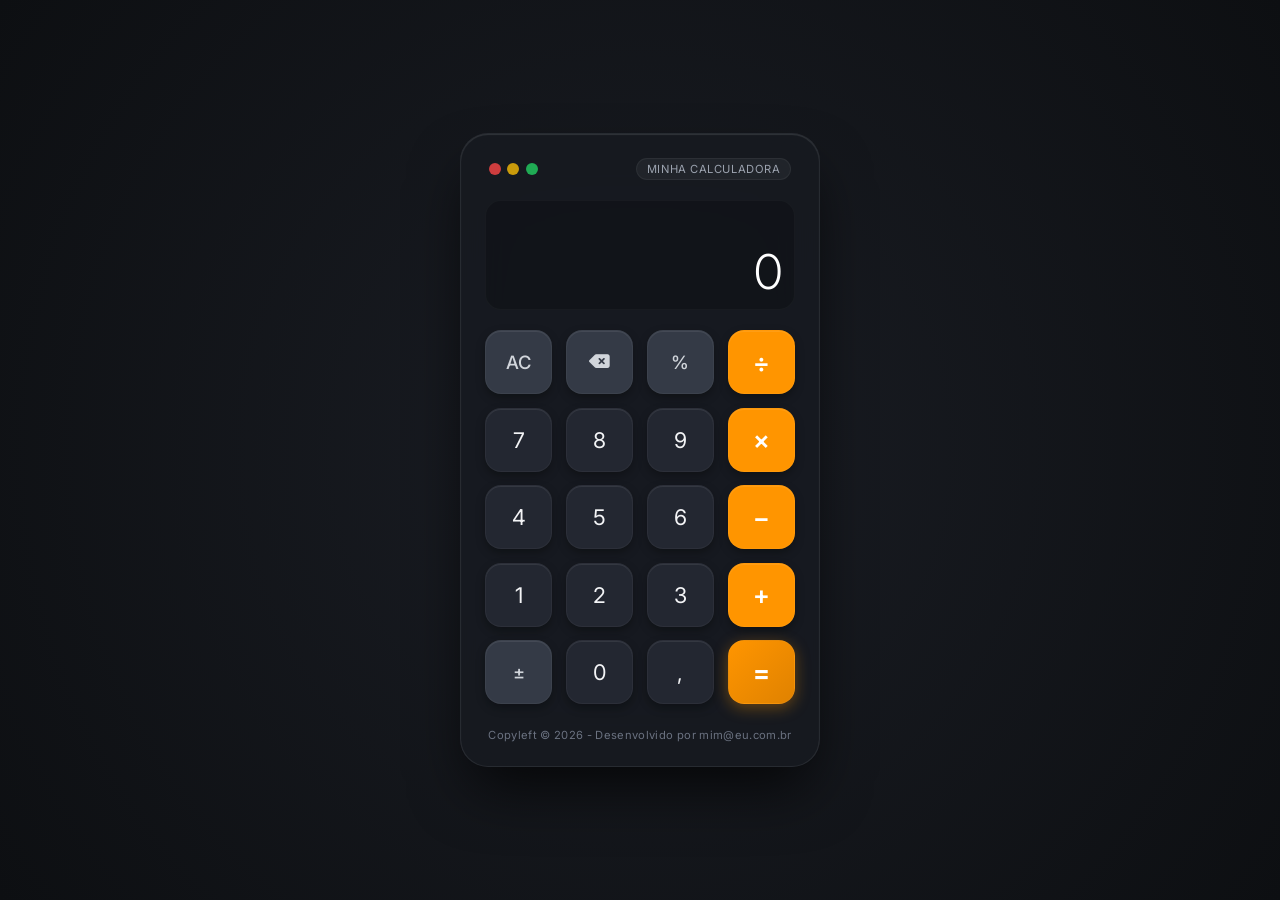
<file: site/calculadora/index.html>
<!DOCTYPE html>
<html lang="pt-BR">
<head>
    <meta charset="UTF-8">
    <meta name="viewport" content="width=device-width, initial-scale=1.0">
    <title>Calculadora Dark Mode</title>
    <!-- FontAwesome para Ícones -->
    <link rel="stylesheet" href="https://cdnjs.cloudflare.com/ajax/libs/font-awesome/6.4.0/css/all.min.css">
    <!-- Google Fonts Inter -->
    <link href="https://fonts.googleapis.com/css2?family=Inter:wght@300;400;500;600;700&display=swap" rel="stylesheet">
    <!-- CSS da Calculadora -->
    <link rel="stylesheet" href="css/calculadora.css">
</head>
<body>
    <!-- Container Principal da Calculadora -->
    <main class="calculator-card">
        <!-- Cabeçalho -->
        <header class="calculator-header">
            <div class="window-dots">
                <span class="dot dot-red" title="Fechar"></span>
                <span class="dot dot-yellow" title="Minimizar"></span>
                <span class="dot dot-green" title="Expandir"></span>
            </div>
            <span class="header-badge">Minha calculadora</span>
        </header>

        <!-- Visor / Display -->
        <section class="display-container" aria-label="Visor da Calculadora">
            <div class="history-expression"></div>
            <div class="main-display">0</div>
        </section>

        <!-- Grade de Botões (4 Colunas x 5 Linhas) -->
        <section class="calculator-grid" aria-label="Teclado da Calculadora">
            <!-- Linha 1 -->
            <button class="calc-btn btn-func" type="button">AC</button>
            <button class="calc-btn btn-func" type="button" aria-label="Apagar dígito">
                <i class="fa-solid fa-delete-left"></i>
            </button>
            <button class="calc-btn btn-func" type="button">%</button>
            <button class="calc-btn btn-operator" type="button">÷</button>

            <!-- Linha 2 -->
            <button class="calc-btn btn-number" type="button">7</button>
            <button class="calc-btn btn-number" type="button">8</button>
            <button class="calc-btn btn-number" type="button">9</button>
            <button class="calc-btn btn-operator" type="button">×</button>

            <!-- Linha 3 -->
            <button class="calc-btn btn-number" type="button">4</button>
            <button class="calc-btn btn-number" type="button">5</button>
            <button class="calc-btn btn-number" type="button">6</button>
            <button class="calc-btn btn-operator" type="button">−</button>

            <!-- Linha 4 -->
            <button class="calc-btn btn-number" type="button">1</button>
            <button class="calc-btn btn-number" type="button">2</button>
            <button class="calc-btn btn-number" type="button">3</button>
            <button class="calc-btn btn-operator" type="button">+</button>

            <!-- Linha 5 -->
            <button class="calc-btn btn-func" type="button">±</button>
            <button class="calc-btn btn-number" type="button">0</button>
            <button class="calc-btn btn-number" type="button">,</button>
            <button class="calc-btn btn-equals" type="button">=</button>
        </section>

        <!-- Rodapé -->
        <footer class="calculator-footer">
            Copyleft &copy; 2026 - Desenvolvido por mim@eu.com.br
        </footer>
    </main>

</body>
</html>
</file>
<file: site/calculadora/css/calculadora.css>
/* Reset e Configurações Globais */
* {
    margin: 0;
    padding: 0;
    box-sizing: border-box;
    font-family: 'Inter', -apple-system, BlinkMacSystemFont, "Segoe UI", Roboto, sans-serif;
    user-select: none;
    -webkit-user-select: none;
}

body {
    background: radial-gradient(circle at center, #1a1d24 0%, #0d0f12 100%);
    min-height: 100vh;
    display: flex;
    align-items: center;
    justify-content: center;
    padding: 1.5rem;
    color: #ffffff;
}

/* Container Neumórfico da Calculadora */
.calculator-card {
    position: relative;
    width: 100%;
    max-width: 360px;
    background: rgba(23, 26, 33, 0.9);
    backdrop-filter: blur(25px);
    border: 1px solid rgba(255, 255, 255, 0.08);
    border-radius: 1.75rem;
    padding: 1.5rem;
    box-shadow: 
        0 30px 60px -12px rgba(0, 0, 0, 0.75),
        inset 0 1px 1px rgba(255, 255, 255, 0.12);
    display: flex;
    flex-direction: column;
    gap: 1.25rem;
}

/* Cabeçalho estilo janela iOS */
.calculator-header {
    display: flex;
    align-items: center;
    justify-content: space-between;
    padding: 0 0.25rem;
}

.window-dots {
    display: flex;
    gap: 0.4rem;
}

.dot {
    width: 12px;
    height: 12px;
    border-radius: 50%;
    transition: opacity 0.2s ease;
}

.dot-red { background-color: rgba(239, 68, 68, 0.85); }
.dot-yellow { background-color: rgba(234, 179, 8, 0.85); }
.dot-green { background-color: rgba(34, 197, 94, 0.85); }

.header-badge {
    font-size: 0.7rem;
    color: #9ca3af;
    background: rgba(255, 255, 255, 0.05);
    padding: 0.2rem 0.6rem;
    border-radius: 9999px;
    border: 1px solid rgba(255, 255, 255, 0.05);
    letter-spacing: 0.05em;
    text-transform: uppercase;
}

/* Visor / Display */
.display-container {
    display: flex;
    flex-direction: column;
    align-items: flex-end;
    justify-content: flex-end;
    min-height: 110px;
    padding: 0.5rem 0.75rem;
    background: rgba(0, 0, 0, 0.2);
    border-radius: 1rem;
    border: 1px solid rgba(255, 255, 255, 0.03);
    overflow: hidden;
    text-align: right;
}

.history-expression {
    color: #9ca3af;
    font-size: 0.9rem;
    font-weight: 500;
    min-height: 1.25rem;
    margin-bottom: 0.25rem;
    letter-spacing: 0.025em;
}

.main-display {
    color: #ffffff;
    font-size: 3rem;
    font-weight: 300;
    letter-spacing: -0.02em;
    width: 100%;
    white-space: nowrap;
    overflow-x: auto;
    scrollbar-width: none;
}

.main-display::-webkit-scrollbar {
    display: none;
}

/* Grade de Botões em CSS Grid */
.calculator-grid {
    display: grid;
    grid-template-columns: repeat(4, 1fr);
    gap: 0.85rem;
}

/* Estilização Base dos Botões */
.calc-btn {
    display: flex;
    align-items: center;
    justify-content: center;
    height: 4rem;
    border: 1px solid rgba(255, 255, 255, 0.04);
    border-radius: 1rem;
    font-size: 1.35rem;
    font-weight: 400;
    cursor: pointer;
    outline: none;
    transition: all 0.12s cubic-bezier(0.4, 0, 0.2, 1);
    box-shadow: 
        0 4px 10px rgba(0, 0, 0, 0.3),
        inset 0 1px 0 rgba(255, 255, 255, 0.08);
    -webkit-tap-highlight-color: transparent;
}

/* Efeitos de Hover e Active */
.calc-btn:hover {
    filter: brightness(1.15);
    transform: translateY(-1px);
}

.calc-btn:active {
    transform: scale(0.93) translateY(0);
    box-shadow: inset 0 3px 8px rgba(0, 0, 0, 0.6);
    filter: brightness(1.25);
}

/* Botões Numéricos */
.btn-number {
    background-color: #232731;
    color: #f3f4f6;
}

/* Botões de Funções Superiores (AC, %, ⌫, ±) */
.btn-func {
    background-color: #343a46;
    color: #d1d5db;
    font-weight: 500;
    font-size: 1.15rem;
}

/* Botões de Operação (+, -, ×, ÷) */
.btn-operator {
    background-color: #ff9500;
    color: #ffffff;
    font-weight: 600;
    font-size: 1.6rem;
}

/* Botão Igual (=) */
.btn-equals {
    background: linear-gradient(135deg, #ff9500 0%, #e08200 100%);
    color: #ffffff;
    font-weight: 700;
    font-size: 1.6rem;
    box-shadow: 0 4px 15px rgba(255, 149, 0, 0.35);
}

/* Rodapé Informativo */
.calculator-footer {
    text-align: center;
    font-size: 0.7rem;
    color: #6b7280;
    margin-top: 0.25rem;
    letter-spacing: 0.03em;
}
</file>
